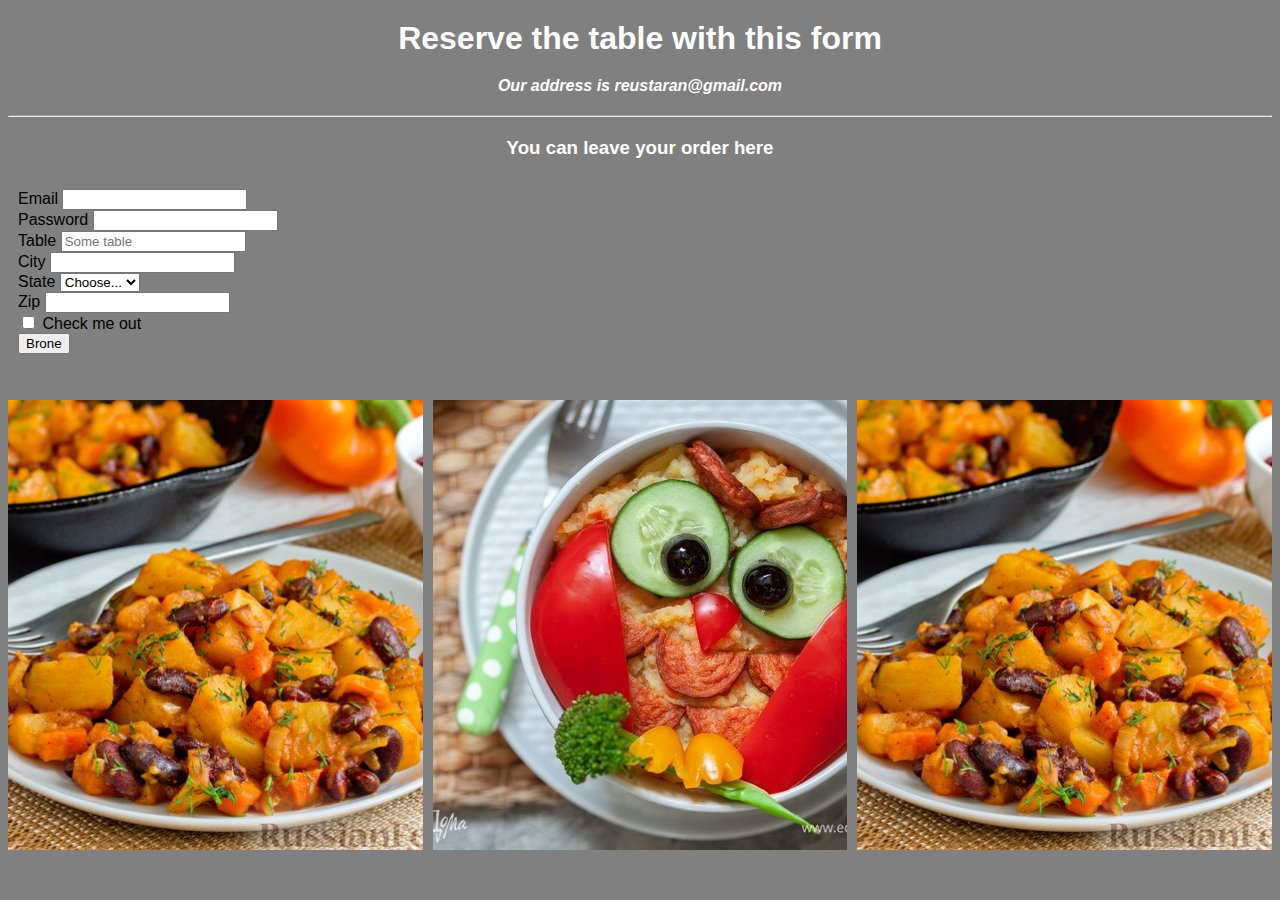
<file: brone.html>
<!DOCTYPE html>
<html lang="en" dir="ltr">
  <head>
    <meta charset="utf-8">
    <title>Brone</title>
    <link rel="stylesheet" href="css/style.css">
    <link rel="stylesheet" href="https://cdn.jsdelivr.net/npm/bootstrap@4.6.2/dist/css/bootstrap.min.css" integrity="sha384-xOolHFLEh07PJGoPkLv1IbcEPTNtaed2xpHsD9ESMhqIYd0nLMwNLD69Npy4HI+N" crossorigin="anonymous">
    <script src="https://cdn.jsdelivr.net/npm/jquery@3.5.1/dist/jquery.slim.min.js" integrity="sha384-DfXdz2htPH0lsSSs5nCTpuj/zy4C+OGpamoFVy38MVBnE+IbbVYUew+OrCXaRkfj" crossorigin="anonymous"></script>
<script src="https://cdn.jsdelivr.net/npm/popper.js@1.16.1/dist/umd/popper.min.js" integrity="sha384-9/reFTGAW83EW2RDu2S0VKaIzap3H66lZH81PoYlFhbGU+6BZp6G7niu735Sk7lN" crossorigin="anonymous"></script>
<script src="https://cdn.jsdelivr.net/npm/bootstrap@4.6.2/dist/js/bootstrap.min.js" integrity="sha384-+sLIOodYLS7CIrQpBjl+C7nPvqq+FbNUBDunl/OZv93DB7Ln/533i8e/mZXLi/P+" crossorigin="anonymous"></script>
  </head>
  <body style="background-color: grey">
    <h1>Reserve the table with this form</h1>
    <p><em><strong>Our address is reustaran@gmail.com</strong></em></p>
    <hr>

    <h3>You can leave your order here</h3>
    <form class="forma">
    <div class="form-row">
      <div class="form-group col-md-6">
        <label for="inputEmail4">Email</label>
        <input type="email" class="form-control" id="inputEmail4">
      </div>
      <div class="form-group col-md-6">
        <label for="inputPassword4">Password</label>
        <input type="password" class="form-control" id="inputPassword4">
      </div>
    </div>
    <div class="form-group">
      <label for="inputAddress">Table</label>
      <input type="text" class="form-control" id="inputAddress" placeholder="Some table">
    </div>
    <div class="form-row">
      <div class="form-group col-md-6">
        <label for="inputCity">City</label>
        <input type="text" class="form-control" id="inputCity">
      </div>
      <div class="form-group col-md-4">
        <label for="inputState">State</label>
        <select id="inputState" class="form-control">
          <option selected>Choose...</option>
          <option>...</option>
        </select>
      </div>
      <div class="form-group col-md-2">
        <label for="inputZip">Zip</label>
        <input type="text" class="form-control" id="inputZip">
      </div>
    </div>
    <div class="form-group">
      <div class="form-check">
        <input class="form-check-input" type="checkbox" id="gridCheck">
        <label class="form-check-label" for="gridCheck">
          Check me out
        </label>
      </div>
    </div>
    <button type="submit" class="btn btn-primary">Brone</button>
  </form>
    <br><br>
    <div class="image-container">
      <div class="image-item">
          <img src="assets/food.jpg" alt="Image Description" width="150">
      </div>
      <div class="image-item">
          <img src="assets/food3.jpg" alt="">
      </div>
      <div class="image-item">
          <img src="assets/food.jpg" alt="">
      </div>
    </div>
    <div class="clear"></div>





  </body>
</html>
</file>
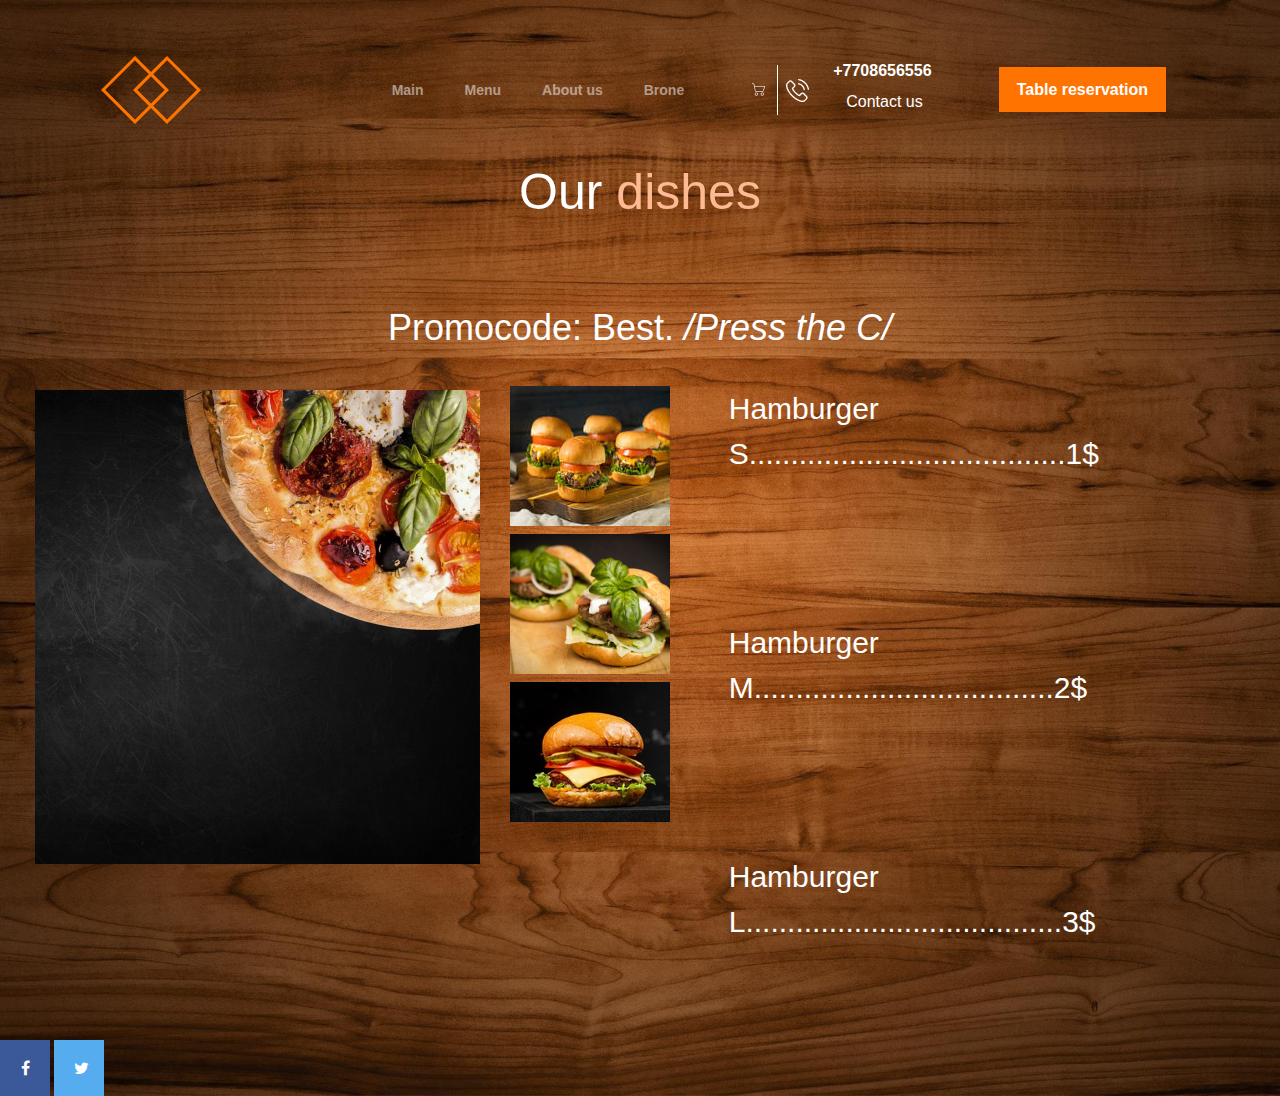
<file: index_di.html>
<!DOCTYPE html>
<html lang="en" dir="ltr">
<head>
    <meta charset="utf-8">
    <title>Our dishes</title>
    <link rel="stylesheet" href="https://maxcdn.bootstrapcdn.com/bootstrap/4.5.2/css/bootstrap.min.css">
    <link rel="stylesheet" href="css/style_di.css">
    <link rel="stylesheet" href="css/dishes_styles.css">
    <link rel="stylesheet" href="https://cdnjs.cloudflare.com/ajax/libs/font-awesome/4.7.0/css/font-awesome.min.css">
    <script src="https://cdn.jsdelivr.net/npm/jquery@3.5.1/dist/jquery.slim.min.js" integrity="sha384-DfXdz2htPH0lsSSs5nCTpuj/zy4C+OGpamoFVy38MVBnE+IbbVYUew+OrCXaRkfj" crossorigin="anonymous"></script>
    <script src="https://cdn.jsdelivr.net/npm/popper.js@1.16.1/dist/umd/popper.min.js" integrity="sha384-9/reFTGAW83EW2RDu2S0VKaIzap3H66lZH81PoYlFhbGU+6BZp6G7niu735Sk7lN" crossorigin="anonymous"></script>
    <script src="https://cdn.jsdelivr.net/npm/bootstrap@4.6.2/dist/js/bootstrap.min.js" integrity="sha384-+sLIOodYLS7CIrQpBjl+C7nPvqq+FbNUBDunl/OZv93DB7Ln/533i8e/mZXLi/P+" crossorigin="anonymous"></script>
    <style>
        body.dark-mode {
            background-color: #333;
            color: #FFF;
        }
    </style>
    <script src="https://code.jquery.com/jquery-3.6.0.min.js"></script>

</head>
<body>

<div class="page container">

    <div class="row flex justify-content-center pt-5">
        <div class="col">
            <nav class="navbar navbar-expand-lg navbar-dark">
                <div class="header-logo">
                    <img src="assets/logo.png" alt="logo">
                </div>
                <button class="navbar-toggler" type="button" data-toggle="collapse" data-target="#navbarSupportedContent" aria-controls="navbarSupportedContent" aria-expanded="false" aria-label="Toggle navigation">
                    <span class="navbar-toggler-icon"></span>
                </button>
                <div class="collapse navbar-collapse" id="navbarSupportedContent">

                    <ul class="navbar-nav ml-auto">
                        <li class="nav-item">
                            <a class="nav-link" href="fon.html">Main</a>
                        </li>
                        <li class="nav-item">
                            <a class="nav-link" href="">Menu</a>
                        </li>
                        <li class="nav-item">
                            <a class="nav-link" href="about us.html">About us</a>
                        </li>
                        <li class="nav-item">
                        <a class="nav-link" href="">Brone</a>
                        </li>
                    </ul>
                    <audio id="cartSound" src="assets/clickSound.mp3" preload="auto"></audio>

                    <div class="phone">
                        <div class="phone-holder">
                            <div class="cart">
                                <a href="#">
                                    <img class="cart-img" src="assets/cart.png" alt="cart">
                                </a>
                            </div>

                            <div class="phone-img pl-2 pr-4">
                                <img src="assets/phone.png" alt="">
                            </div>

                            <div class="numCon flex flex-column">

                                <div class="number">
                                    <a class="num" href="#">+7708656556</a>
                                </div>

                                <div class="phone-text">

                                    <div class="dropdown">
                                    <button class="btn" type="button" data-toggle="dropdown">
                                        Contact us
                                    </button>
                                    <div class="dropdown-menu">
                                        <button class="dropdown-item" type="button">Telegram</button>
                                        <button class="dropdown-item" type="button">Whatsapp</button>
                                        <button class="dropdown-item" type="button">Instagram</button>
                                    </div>
                                    </div>

                                </div>
                            </div>

                        </div>



                    </div>

                    <div class="btn" id="reserv">
                    <a class="button" href="">Table reservation</a>
                    </div>

                </div>
                </div>
            </nav>
        </div>
    </div>

    <div class="our_dishes text-center mb-0 row">
        <div class="col">
            <div class="our_d col">
            Our
            <span id="dishes">dishes</span>

            </div>
        </div>
    </div>

    <div class="row flex justify-content-center time">
        <div class="col">
            <div class="offer">
                <span><br/>Promocode: Best. <em>/Press the C/</em> <span id="demo"><span></span>
            </div>
        </div>
    </div>


    <div class="row flex justify-content-center pb-5">
            <div class="big_pic col-auto">
                <img src="assets\big_pic.png" alt="big_pic" class="img-fluid">
            </div>
            <div class="col-2">
                <div class="all_small_pic">
                    <div class="1pic mb-2">
                        <img src="assets\pic1.jpg" alt="1pic" class="img-fluid">
                    </div>
                    <div class="2pic mb-2">
                        <img src="assets\pic2.png" alt="2pic" class="img-fluid">
                    </div>
                    <div class="3pic mb-2">
                        <img src="assets\pic3.jpg" alt="3pic" class="img-fluid">
                    </div>
                </div>
            </div>

            <div class="text text-size col-5">
                <div class="text1 mb-5 pb-5">
                    Нamburger S......................................1$
                </div>
                <div class="text2 mb-5 pt-5 pb-5">
                    Нamburger M....................................2$
                </div>
                <div class="text3 mb-5 pt-5 ">
                    Нamburger L......................................3$
                </div>
        </div>
        <audio id="mouse" src="assets/jg-032316-sfx-mouse-click-double-click.mp3" preload="auto"></audio>

    </div>
    <div class="row pr-4">
        <div class="col">
            <a href="#" class="fa fa-facebook"></a>
            <a href="#" class="fa fa-twitter"></a>
        </div>
    </div>

</div>


<script src="index.js"></script>
<!-- Modal window-->
<div id="myModal" class="modal">
    <div class="modal-content">
        <span class="close">&times;</span>
        <label for="myInput">Enter the promocode</label>
        <input type="text" id="myInput" name="myInput">
        <button id="usePromo">Use Promo Code</button>
    </div>
</div>
<!-- Small pics transparency  JQuery-->
<script>
    $(document).ready(function(){
          $(".all_small_pic img").hover(function() {
            $(this).fadeTo('fast', 0.7);
        }, function() {
            $(this).fadeTo('fast', 1);
        });
    });
    var countDownDate = new Date("Nov 10, 2023 15:37:25").getTime();

// Update the count down every 1 second
var x = setInterval(function() {

  // Get today's date and time
  var now = new Date().getTime();

  // Find the distance between now and the count down date
  var distance = countDownDate - now;

  // Time calculations for days, hours, minutes and seconds
  var days = Math.floor(distance / (1000 * 60 * 60 * 24));
  var hours = Math.floor((distance % (1000 * 60 * 60 * 24)) / (1000 * 60 * 60));
  var minutes = Math.floor((distance % (1000 * 60 * 60)) / (1000 * 60));
  var seconds = Math.floor((distance % (1000 * 60)) / 1000);

  // Display the result in the element with id="demo"
  document.getElementById("demo").innerHTML = days + "d " + hours + "h "
  + minutes + "m " + seconds + "s ";

  // If the count down is finished, write some text
  if (distance < 0) {
    clearInterval(x);
    document.getElementById("demo").innerHTML = "EXPIRED";
  }
}, 1000);
</script>

</body>
</html>
</file>
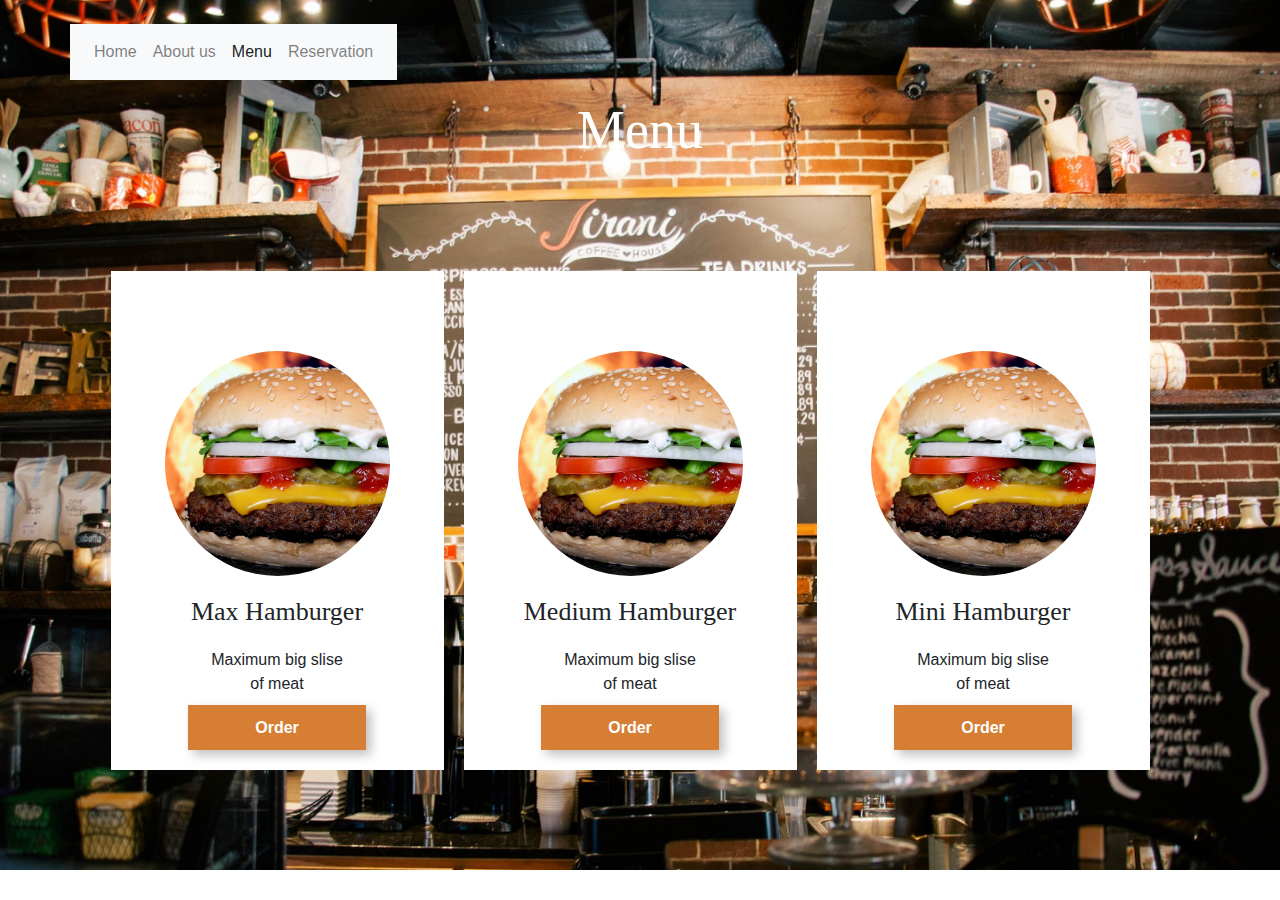
<file: menu.html>
<!DOCTYPE html>
<html lang="en" dir="ltr">
  <head>
    <meta charset="utf-8">
    <title>Menu</title>
    <link rel="stylesheet" href="https://maxcdn.bootstrapcdn.com/bootstrap/4.5.2/css/bootstrap.min.css">

    <link rel="stylesheet" href="css/menu.css">
  </head>
  <body>

    <div class="menu">
      <div class="page container pt-4 mb-0 pb-0">

          <div class="container3 row">
              <nav class="navbar navbar-expand-lg navbar-light bg-light">
                  <button class="navbar-toggler" type="button" data-toggle="collapse" data-target="#navbarNav"
                          aria-controls="navbarNav" aria-expanded="false" aria-label="Toggle navigation">
                      <span class="navbar-toggler-icon"></span>
                  </button>
                  <div class="collapse navbar-collapse" id="navbarNav">
                      <ul class="navbar-nav">
                          <li class="nav-item ">
                              <a class="nav-link" href="fon.html">Home <span class="sr-only">(current)</span></a>
                          </li>
                          <li class="nav-item">
                              <a class="nav-link" href="about us.html">About us</a>
                          </li>
                          <li class="nav-item active">
                              <a class="nav-link" href="menu.html">Menu</a>
                          </li>
                          <li class="nav-item">
                              <a class="nav-link" href="brone.html">Reservation</a>
                          </li>
                      </ul>
                  </div>
              </nav>
          </div>
        </div>
      <div class="container">
        <div class="menu-title">
          Menu
        </div>

        <div class="menu-items">
          <div class="menu-item">
            <div class="menu-image">
              <img src="assets/burger.png" alt="burger" class="menu-img">
            </div>
            <div class="menu-text">
              Max Hamburger
            </div>
            <div class="menu-subtext">
              Maximum big slise <br> of meat
            </div>
            <div class="menu-button">
              <a href="#" class="menu-btn">Order</a>
            </div>
          </div>
          <div class="menu-item">
            <div class="menu-image">
              <img src="assets/burger.png" alt="burger" class="menu-img">
            </div>
            <div class="menu-text">
              Medium Hamburger
            </div>
            <div class="menu-subtext">
              Maximum big slise <br> of meat
            </div>
            <div class="menu-button">
              <a href="#" class="menu-btn">Order</a>
            </div>
          </div>
          <div class="menu-item">
            <div class="menu-image">
              <img src="assets/burger.png" alt="burger" class="menu-img">
            </div>
            <div class="menu-text">
              Mini Hamburger
            </div>
            <div class="menu-subtext">
              Maximum big slise <br> of meat
            </div>
            <div class="menu-button">
              <a href="#" class="menu-btn">Order</a>
            </div>
          </div>
        </div>

      </div>

    </div>

  </body>
</html>
</file>
<file: css/style.css>
/* General styles */
body {
    font-family: Arial, sans-serif;
}

h1, h3, p {
    color: white;
    margin: 20px auto;
    text-align: center;
}

/* Form styles */
.form {
    background-color: white;
    padding: 20px;
    border-radius: 10px;
    width: 50%;
    margin: 20px auto;
}

.form label, .form input, .form textarea {
    width: 100%;
    padding: 10px;
    margin-bottom: 15px;
    box-sizing: border-box; /* Ensures padding doesn't affect width */
}

.form input[type="submit"] {
    background-color: black;
    color: white;
    border: none;
    cursor: pointer;
    padding: 15px 30px;
}

.clear {
    clear: both;
}

.image-container {
    display: flex;
    justify-content: flex-start;
    align-items: center;
}

.image-item {
    margin-right: 20px;
}

.image-item:last-child {
    margin-right: 0;
}
.image-item {
    width: 500px;
    height: 450px;
    overflow: hidden;
}

.image-item img {
    width: 100%;
    height: 100%;
    object-fit: cover;
}


#name{
    font-size: 14px;
    color: red;
}

.image-container {
    overflow: hidden;  /* This will contain floated elements */
}

.image-item {
    float: left;       /* This makes the image divs align side by side */
    margin-right: 10px;  /* Gives some spacing between the images */
}

/* This clears the float after the image items so that content below is displayed properly */
.clear {
    clear: both;
}

.forma{
  padding: 10px;
}
</file>
<file: css/style_di.css>
body{
  background: url('../assets/kit.jpg') top / cover no-repeat;;
}
.our_dishes{
  color: white  ;
  text-align: center;
  padding: 60px 0 0px 0;
  font-size: 36px;
}
.time{
  margin-bottom: 30px;
}

.offer{
  color: white;
  text-align: center;
  font-size: 36px;
}


.our_d{
  font-size: 50px;
  line-height: 0px;
}
#dishes{
  color: rgb(253, 186, 147);
}

.text-size{
  font-size: 30px;
  color: white;
}

.modal {
    display: none; /* По умолчанию скрыто */
    position: fixed;
    top: 0;
    left: 0;
    width: 100%;
    height: 100%;
    background-color: rgba(0,0,0,0.7); /* Полупрозрачный фон */
    z-index: 1000; /* Это гарантирует, что модальное окно будет поверх другого содержимого */
}

.modal-content {
    position: fixed;
    top: 50%;
    left: 50%;
    transform: translate(-50%, -50%);
    background-color: #ffffff;
    padding: 20px;
    box-shadow: 0 4px 8px rgba(0,0,0,0.2);
    max-width: 80%; /* Чтобы окно не было слишком широким */
}

.close {
    color: #aaaaaa;
    float: right;
    font-size: 28px;
    cursor: pointer;
}

.close:hover {
    color: #000000;
}

#usePromo {
  background-color: #4CAF50;
  color: white;
  padding: 14px 20px;
  margin: 8px 0;
  border: none;
  cursor: pointer;
  width: 100%;
}

#usePromo:hover {
  opacity: 0.8;
}

.fa {
  padding: 20px;
  font-size: 50px;
  width: 50px;
  text-align: center;
  text-decoration: none;
}

/* Add a hover effect if you want */
.fa:hover {
  opacity: 0.7;
}

/* Set a specific color for each brand */

/* Facebook */
.fa-facebook {
  background: #3B5998;
  color: white;
}

/* Twitter */
.fa-twitter {
  background: #55ACEE;
  color: white;
}

@media screen and (max-width: 786px) {
  .big_pic{
    position: absolute;
    display: none;
  }

  .all_small_pic{
    position: absolute;
    display: flex;
    justify-content: flex-start;
    flex-direction: column;
    top: 0;
    left: 0;
    right: 0;
    margin-left: 0;
    padding-left: 0;
    height: 300px;
    width: 150px;
  }
  .text{
    margin-left: 60px;
    font-size: 24px;
    padding-bottom: 0;

  }
  .phone, .phone-holder{
    display: none;
  }


}




#demo{
  margin-top: 20px;
  font-size: 40px;
  color: white;
}

.offer{
  margin-top: 50px;
  padding-bottom: 0px;
  margin-bottom: 0px;
  color: white;
}
</file>
<file: css/dishes_styles.css>
.header-line{
  padding-top: 58px;
  display: flex;
  align-items: center;
  justify-content: space-around;
}

.nav-item{
  display: flex;
  color: #fff;
  text-decoration: none;
  font-weight: 700;
  font-size: 14px;

  margin-right: 25px;

  transition: color 0.3s linear;
}

.nav-item:hover{
  color: #d81d1d;
}

.cart{
  position: relative;
  border-right: 1px solid #FFFFFF;
  padding-right: 10px;
  height: 50px;
}


.phone{
  margin-left: 50px;
}

.cart-img{
  position: absolute;
  top: 18px;
  right: 7px;
  margin-right: 5px;
}

.num{
  color: #fff;
  text-decoration: none;
  font-weight: 700;

  transition: color 0.3s linear;
}

.num:hover{
  color: #d81d1d;
}

.phone-text{
  font-size: 14px;
  font-weight: 400;
  color: #fff;
}

.phone-holder{
  display: flex;
  align-items: center;
}

.button{
  margin-left: 50px;
  background-color: #FF7400;
  color: #fff;
  text-decoration: none;
  padding: 14px 18px;
  font-weight: 700;

  transition: background-color 0.3s linear;
}

.button:hover{
  background-color: #d81d1d;
}

.header-down{
  position: relative;
}

.header-title{
  color: #ffffff;
  font-size: 50px;
  font-weight: 400;

  text-align: center;
  position: absolute;
  left: 0;

  margin-top: 140px;
  margin-bottom: 12px;
}

.header-suptitle{
  color: #fff;
  font-size: 18px;
}

.header-button{
  background-color: #FF7400;
  padding: 14px 28px;
  color: #fff;
  font-size: 14px;
  font-weight: 700;
  text-decoration: none;
  transition: background-color 0.3s linear;
}

.header-button:hover{
  background-color: #904506;
}


.header-some{
  position: absolute;
  text-align: center;
  right: 330px;
  font-weight: 700;
  margin-top: 490px;
  color: white;

}

.phome-holder{
  position: relative;
}


.dropdown .btn{
  color: white;
}


@media screen and (max-width: 768px) { /* Адаптация под мобильные устройства */

  .navbar-nav{
    display: flex;
    flex-direction: column;
    justify-content: center;
    align-items: center;
  }
 

  #reserv{
    display: none;
    position: absolute;
    margin-top: 100px;
    width: 10px;
    height: 10px;
  }
  .phone{
    display: none;
    width: 100%;
    margin-left: 200px;
  }  
  .images-parallax__mountains {
    display: none;
    width: 10%;
    height: 2%;
  }

  .images-parallax__human {
    display: none;
    width: 1%;
    height: 1%;
  }
  .text{
    padding-top: 0;
    padding-bottom: 0;
    margin-top: 0;
    margin-bottom: 0;
  }
  
}
</file>
<file: css/menu.css>
.menu{
  background-image: url(../assets/menu-bg.png);
  background-repeat: no-repeat;
  background-size: cover;
  padding-bottom: 100px;
}

.menu-title{
  font-family: 'Tinos', serif;
  font-size: 54px;
  padding-top: 10px;
  color: #fff;
  text-align: center;
  padding-bottom: 100px;
}

.menu-item{
  background-color: #fff;
  text-align: center;
  width: 30%;
  padding-top: 80px;
  padding-bottom: 30px;
  margin-right: 20px;
}

.menu-text{
  font-family: 'Tinos', serif;
  font-size: 26px;
  padding-top: 16px;
  padding-bottom: 17px;
}

.menu-subtext{
  font-size: 16px;
}

.menu-btn{
  background-color: #D67E34;
  text-decoration: none;
  padding: 14px 67px;
  color: #fff;
  font-size: 16px;
  font-weight: 700;
  box-shadow: 5px 5px 10px 0px #00000040;
}

.menu-button{
  margin-top: 20px;
}

.price-img{
  position: absolute;
  bottom: 0;
  right: 58px;
}

.menu-image{
  position: relative;
}

.menu-img{
  border-radius: 200px;
}

.menu-items{
  display: flex;
  justify-content: center;
}
</file>
